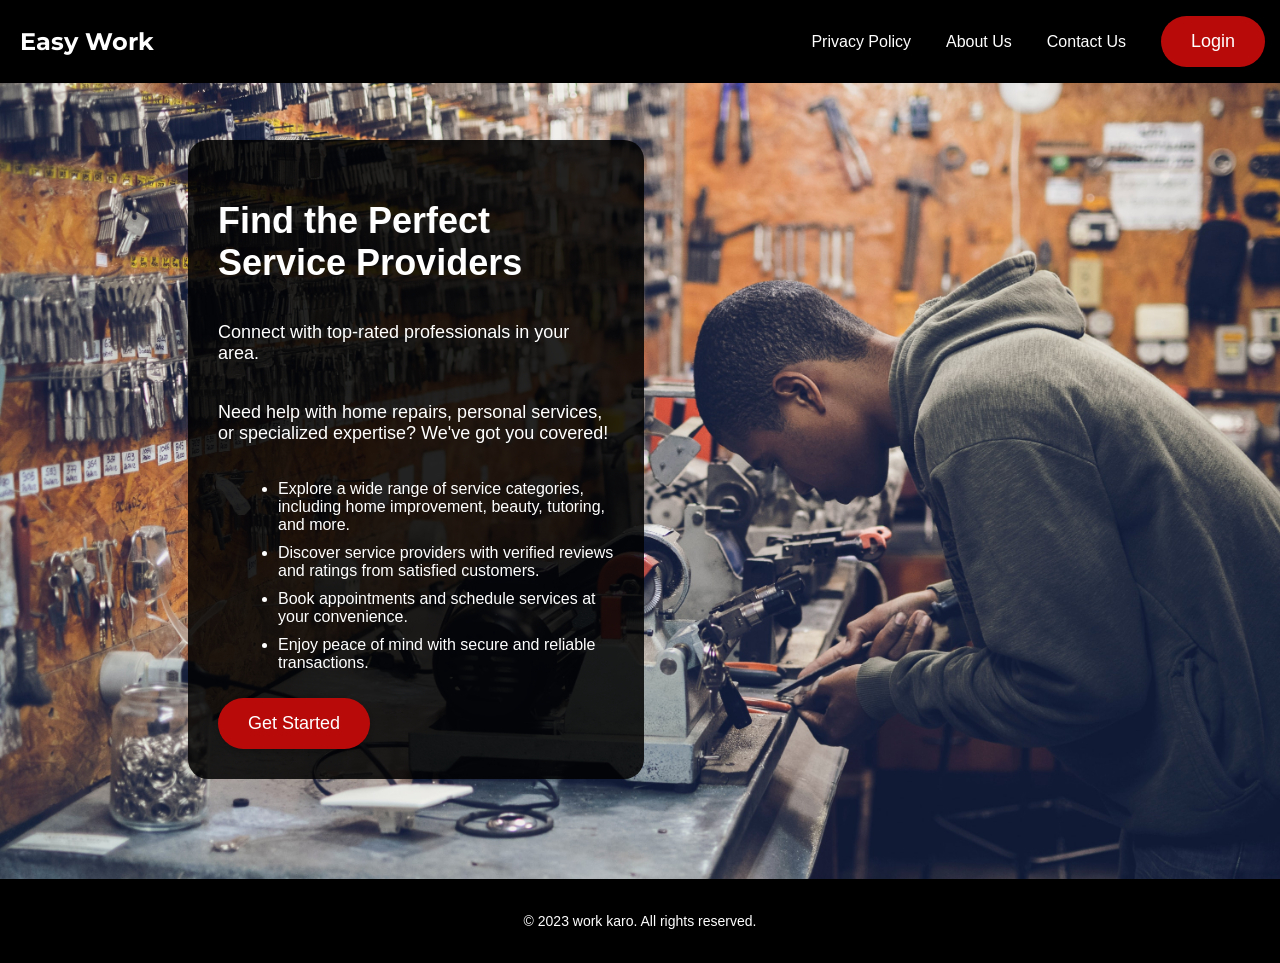
<file: index.html>
<!DOCTYPE html>
<html lang="en">

<head>
  <meta charset="UTF-8">
  <meta name="viewport" content="width=device-width, initial-scale=1.0">
  <title>Service Provider Website</title>
  <link rel="stylesheet" href="style.css">
  <link href="https://fonts.googleapis.com/css2?family=Montserrat:wght@700&display=swap" rel="stylesheet">
</head>
</head>

<body>
  <header>
    <nav>
      <span class="logo">Easy Work</span>
      <ul>
        <li><a href="privacy_policy.html">Privacy Policy</a></li>
        <li><a href="about_us.html">About Us</a></li>
        <li><a href="contact_us.php">Contact Us</a></li>
        <li><a href="login.php" class="login-btn">Login</a></li>
      </ul>
    </nav>
    
  </header>

  <section class="hero">
    <div class="container" style="margin-right: 35%;">
      <div class="hero-content">
        <h1>Find the Perfect Service Providers</h1>
        <p>Connect with top-rated professionals in your area.</p>
        <p>Need help with home repairs, personal services, or specialized expertise? We've got you covered!</p>
        <ul>
          <li>Explore a wide range of service categories, including home improvement, beauty, tutoring, and more.</li>
          <li>Discover service providers with verified reviews and ratings from satisfied customers.</li>
          <li>Book appointments and schedule services at your convenience.</li>
          <li>Enjoy peace of mind with secure and reliable transactions.</li>
        </ul>
        <a href="signup.php" class="get-started-btn">Get Started</a>
      </div>
    </div>
  </section>

  <footer>
    <p>&copy; 2023 work karo. All rights reserved.</p>
  </footer>

  <script src="script.js"></script>
</body>

</html>
</file>
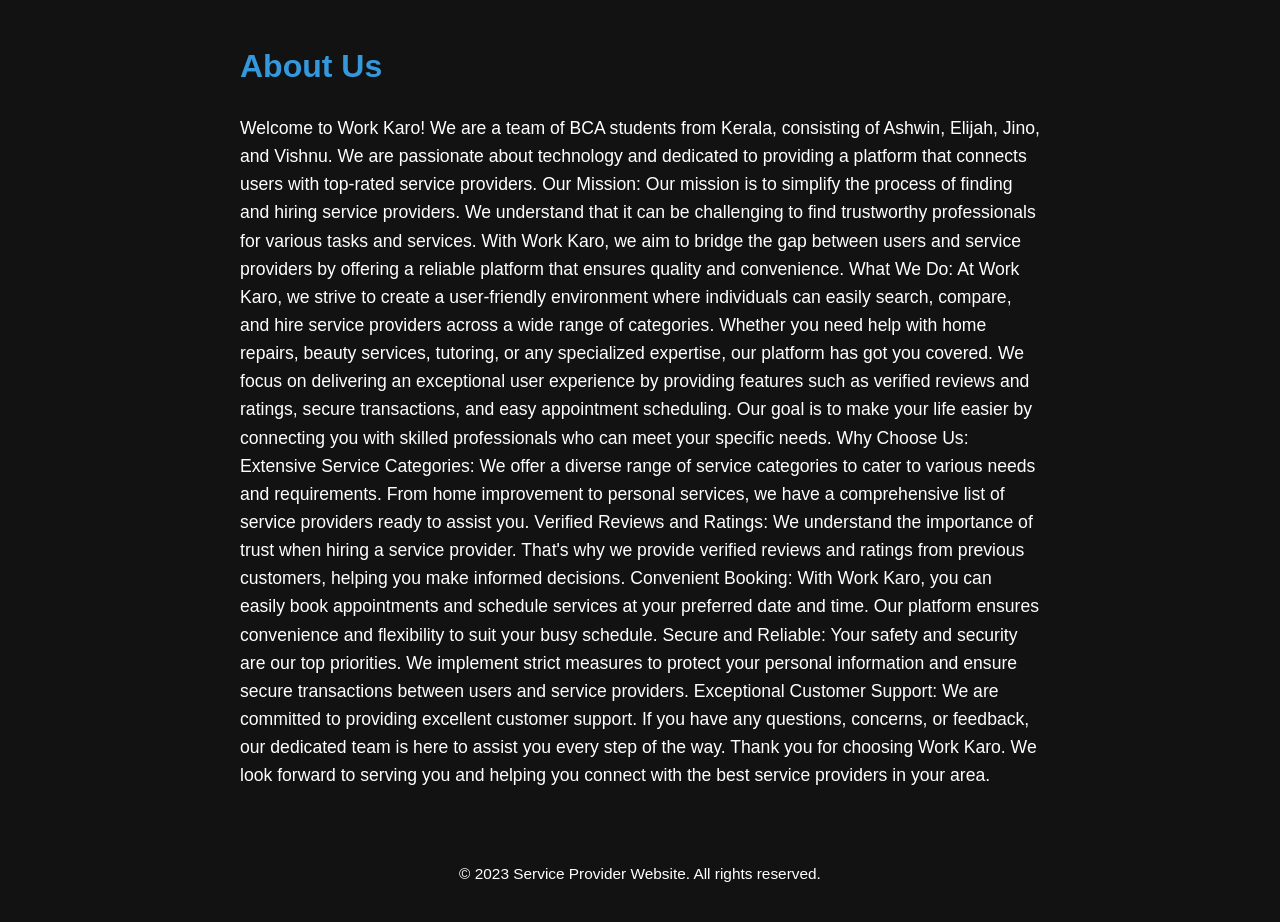
<file: about_us.html>
<!DOCTYPE html>
<html lang="en">

<head>
  <meta charset="UTF-8">
  <meta name="viewport" content="width=device-width, initial-scale=1.0">
  <title>About Us</title>
  <style>
    body {
      background-color: #121212;
      color: #ffffff;
      font-family: 'Segoe UI', Tahoma, Geneva, Verdana, sans-serif;
      line-height: 1.6;
      margin: 0;
      padding: 0;
    }

    .content {
      background-color: #121212;
      color: #ffffff;
      padding: 20px;
      max-width: 800px;
      margin: 0 auto;
    }

    h1 {
      color: #3498db;
      font-size: 2em;
    }

    p {
      font-size: 1.1em;
      line-height: 1.6;
    }

    footer {
      background-color: #121212;
      padding: 20px;
      text-align: center;
      font-size: 14px;
      color: #ffffff;
    }
  </style>
</head>

<body>
  <div class="content">
    <h1>About Us</h1>
    <p>
      Welcome to Work Karo! We are a team of BCA students from Kerala, consisting of Ashwin, Elijah, Jino, and Vishnu. We are passionate about technology and dedicated to providing a platform that connects users with top-rated service providers.

      Our Mission:
      Our mission is to simplify the process of finding and hiring service providers. We understand that it can be challenging to find trustworthy professionals for various tasks and services. With Work Karo, we aim to bridge the gap between users and service providers by offering a reliable platform that ensures quality and convenience.
      
      What We Do:
      At Work Karo, we strive to create a user-friendly environment where individuals can easily search, compare, and hire service providers across a wide range of categories. Whether you need help with home repairs, beauty services, tutoring, or any specialized expertise, our platform has got you covered.
      
      We focus on delivering an exceptional user experience by providing features such as verified reviews and ratings, secure transactions, and easy appointment scheduling. Our goal is to make your life easier by connecting you with skilled professionals who can meet your specific needs.
      
      Why Choose Us:
      
      Extensive Service Categories: We offer a diverse range of service categories to cater to various needs and requirements. From home improvement to personal services, we have a comprehensive list of service providers ready to assist you.
      
      Verified Reviews and Ratings: We understand the importance of trust when hiring a service provider. That's why we provide verified reviews and ratings from previous customers, helping you make informed decisions.
      
      Convenient Booking: With Work Karo, you can easily book appointments and schedule services at your preferred date and time. Our platform ensures convenience and flexibility to suit your busy schedule.
      
      Secure and Reliable: Your safety and security are our top priorities. We implement strict measures to protect your personal information and ensure secure transactions between users and service providers.
      
      Exceptional Customer Support: We are committed to providing excellent customer support. If you have any questions, concerns, or feedback, our dedicated team is here to assist you every step of the way.
      
      Thank you for choosing Work Karo. We look forward to serving you and helping you connect with the best service providers in your area.
    </p>
  </div>

  <footer>
    <p>&copy; 2023 Service Provider Website. All rights reserved.</p>
  </footer>
</body>

</html>
</file>
<file: style.css>
/* Global Styles */
body {
    font-family: Arial, sans-serif;
    margin: 0;
    padding: 0;
    color: #333333;
  }
  
  .container {
    max-width: 960px;
    margin: 0 auto;
    padding: 20px;
    
  }
  
  /* Header Styles */
  header {
    background-color: #f4f4f4;
    padding: 20px;
  }
  
  nav {
    display: flex;
    justify-content: flex-end;
    align-items: center;
    background-color: #000000;
    color: #ffffff;
    margin: 0;
    padding: 0;
    width: 100%;
    position: absolute;
    top: 0;
    left: 0;
    right: 0;
  }
  
  nav ul {
    list-style-type: none;
    display: flex;
    align-items: center;
    padding: 0;
  }
  
  nav ul li {
    margin-right: 15px;
    margin-left: 20px;
  }
  
  nav ul li:first-child {
    margin-left: 0;
  }
  
  nav ul li a {
    text-decoration: none;
    color: #ffffff;
  }
  
  .login-btn {
    display: inline-block;
    background-color: #b90a0a;
    color: #ffffff;
    font-size: 18px;
    padding: 15px 30px;
    border-radius: 50px;
    text-decoration: none;
    transition: background-color 0.3s ease;
    box-shadow: 0px 2px 5px rgba(0, 0, 0, 0.2);
    cursor: pointer;
  }
  
  .login-btn:hover {
    background-color: #ce2626;
  }
  
  .login-btn:active {
    transform: translateY(2px);
    box-shadow: 0px 1px 3px rgba(0, 0, 0, 0.2);
  }
  
  /* Hero Section Styles */
  .hero {
    background-image: url('bg.jpg');
    background-size: cover;
    background-position: center;
    color: #ffffff;
    padding: 100px 0;
  }
  
  .hero-content {
    display: flex;
    flex-direction: column;
    justify-content: center;
    align-items: flex-start;
    width: 50%;
    margin: 0 auto;
    background-color: rgba(0, 0, 0, 0.85);
    border-radius: 20px;
    padding: 30px;
    opacity: 0;
    animation: fade-in 1s ease-in-out forwards;
  }
  
  @keyframes fade-in {
    0% {
      opacity: 0;
      transform: translateY(20px);
    }
    100% {
      opacity: 1;
      transform: translateY(0);
    }
  }
  
  .hero h1 {
    font-size: 36px;
    margin-bottom: 20px;
    color: #ffffff;
  }
  
  .hero p {
    font-size: 18px;
    margin-bottom: 20px;
    color: #ffffff;
  }
  
  .hero ul {
    list-style-type: disc;
    text-align: left;
    margin-left: 20px;
    color: #ffffff;
  }
  
  .hero ul li {
    margin-bottom: 10px;
  }
  
  .get-started-btn {
    display: inline-block;
    background-color: #b90a0a;
    color: #ffffff;
    font-size: 18px;
    padding: 15px 30px;
    border-radius: 50px;
    text-decoration: none;
    transition: background-color 0.3s ease;
    box-shadow: 0px 2px 5px rgba(0, 0, 0, 0.2);
    cursor: pointer;
   
  }
  
  .get-started-btn:hover {
    background-color: #ce2626;
  }
  
  .get-started-btn:active {
    transform: translateY(2px);
    box-shadow: 0px 1px 3px rgba(0, 0, 0, 0.2);
  }
  
  /* Footer Styles */
  footer {
    background-color: black;
    padding: 20px;
    text-align: center;
    font-size: 14px;
    color: #ffffff;
  }
  .get-started-btn:hover,
  .login-btn:hover {
    transform: scale(1.1);
  }
  
  .get-started-btn,
  .login-btn {
    transition: transform 0.3s ease;
  }
  .logo {
    font-family: 'Montserrat', sans-serif;
    font-size: 24px;
    font-weight: bold;
    color: #ffffff;
    margin-right: auto;
    margin-left: 20px;
  }
  .contact-form {
    background-color: #000000;
    color: #ffffff;
    padding: 50px 0;
  }
  
  .container {
    max-width: 960px;
    margin: 0 auto;
    padding: 0 20px;
  }
  
  h2 {
    font-size: 36px;
    margin-bottom: 20px;
  }
  
  .form-group {
    margin-bottom: 20px;
  }
  
  label {
    display: block;
    font-size: 18px;
    margin-bottom: 10px;
  }
  
  input,
  textarea {
    width: 100%;
    padding: 10px;
    font-size: 16px;
    border: 1px solid #ffffff;
    background-color: transparent;
    color: #ffffff;
  }
  
  button[type="submit"] {
    display: inline-block;
    background-color: #ff6b6b;
    color: #ffffff;
    font-size: 18px;
    padding: 15px 30px;
    border: none;
    border-radius: 50px;
    text-decoration: none;
    transition: background-color 0.3s ease;
    box-shadow: 0px 2px 5px rgba(0, 0, 0, 0.2);
    cursor: pointer;
  }
  
  button[type="submit"]:hover {
    background-color: #ff4f4f;
  }
  
  button[type="submit"]:active {
    transform: translateY(2px);
    box-shadow: 0px 1px 3px rgba(0, 0, 0, 0.2);
  }
  
  .contact_body{
    background-color: #000000;
  }
  .success-message {
    color: #00ff00; /* Green color for success message */
  }
  
  .error-message {
    color: #ff0000; /* Red color for error message */
  }
  .success-message,
  .error-message {
    color: #00ff00; /* Green color for success message */
    text-align: center;
  }
  
  
  /* Global Styles */
  body {
    font-family: Arial, sans-serif;
    margin: 0;
    padding: 0;
    color: #333333;
  }
  
  .container {
    max-width: 960px;
    margin: 0 auto;
    padding: 20px;
    
  }
  
  /* Header Styles */
  header {
    background-color: #f4f4f4;
    padding: 20px;
  }
  
  nav {
    display: flex;
    justify-content: flex-end;
    align-items: center;
    background-color: #000000;
    color: #ffffff;
    margin: 0;
    padding: 0;
    width: 100%;
    position: absolute;
    top: 0;
    left: 0;
    right: 0;
  }
  
  nav ul {
    list-style-type: none;
    display: flex;
    align-items: center;
    padding: 0;
  }
  
  nav ul li {
    margin-right: 15px;
    margin-left: 20px;
  }
  
  nav ul li:first-child {
    margin-left: 0;
  }
  
  nav ul li a {
    text-decoration: none;
    color: #ffffff;
  }
  
  .login-btn {
    display: inline-block;
    background-color: #b90a0a;
    color: #ffffff;
    font-size: 18px;
    padding: 15px 30px;
    border-radius: 50px;
    text-decoration: none;
    transition: background-color 0.3s ease;
    box-shadow: 0px 2px 5px rgba(0, 0, 0, 0.2);
    cursor: pointer;
  }
  
  .login-btn:hover {
    background-color: #ce2626;
  }
  
  .login-btn:active {
    transform: translateY(2px);
    box-shadow: 0px 1px 3px rgba(0, 0, 0, 0.2);
  }
  
  /* Hero Section Styles */
  .hero {
    background-image: url('bg.jpg');
    background-size: cover;
    background-position: center;
    color: #ffffff;
    padding: 100px 0;
  }
  
  .hero-content {
    display: flex;
    flex-direction: column;
    justify-content: center;
    align-items: flex-start;
    width: 50%;
    margin: 0 auto;
    background-color: rgba(0, 0, 0, 0.85);
    border-radius: 20px;
    padding: 30px;
    opacity: 0;
    animation: fade-in 1s ease-in-out forwards;
  }
  
  @keyframes fade-in {
    0% {
      opacity: 0;
      transform: translateY(20px);
    }
    100% {
      opacity: 1;
      transform: translateY(0);
    }
  }
  
  .hero h1 {
    font-size: 36px;
    margin-bottom: 20px;
    color: #ffffff;
  }
  
  .hero p {
    font-size: 18px;
    margin-bottom: 20px;
    color: #ffffff;
  }
  
  .hero ul {
    list-style-type: disc;
    text-align: left;
    margin-left: 20px;
    color: #ffffff;
  }
  
  .hero ul li {
    margin-bottom: 10px;
  }
  
  .get-started-btn {
    display: inline-block;
    background-color: #b90a0a;
    color: #ffffff;
    font-size: 18px;
    padding: 15px 30px;
    border-radius: 50px;
    text-decoration: none;
    transition: background-color 0.3s ease;
    box-shadow: 0px 2px 5px rgba(0, 0, 0, 0.2);
    cursor: pointer;
   
  }
  
  .get-started-btn:hover {
    background-color: #ce2626;
  }
  
  .get-started-btn:active {
    transform: translateY(2px);
    box-shadow: 0px 1px 3px rgba(0, 0, 0, 0.2);
  }
  
  /* Footer Styles */
  footer {
    background-color: black;
    padding: 20px;
    text-align: center;
    font-size: 14px;
    color: #ffffff;
  }
  .get-started-btn:hover,
  .login-btn:hover {
    transform: scale(1.1);
  }
  
  .get-started-btn,
  .login-btn {
    transition: transform 0.3s ease;
  }
  .logo {
    font-family: 'Montserrat', sans-serif;
    font-size: 24px;
    font-weight: bold;
    color: #ffffff;
    margin-right: auto;
    margin-left: 20px;
  }
  .contact-form {
    background-color: #000000;
    color: #ffffff;
    padding: 50px 0;
  }
  
  .container {
    max-width: 960px;
    margin: 0 auto;
    padding: 0 20px;
  }
  
  h2 {
    font-size: 36px;
    margin-bottom: 20px;
  }
  
  .form-group {
    margin-bottom: 20px;
  }
  
  label {
    display: block;
    font-size: 18px;
    margin-bottom: 10px;
  }
  
  input,
  textarea {
    width: 100%;
    padding: 10px;
    font-size: 16px;
    border: 1px solid #ffffff;
    background-color: transparent;
    color: #ffffff;
  }
  
  button[type="submit"] {
    display: inline-block;
    background-color: #ff6b6b;
    color: #ffffff;
    font-size: 18px;
    padding: 15px 30px;
    border: none;
    border-radius: 50px;
    text-decoration: none;
    transition: background-color 0.3s ease;
    box-shadow: 0px 2px 5px rgba(0, 0, 0, 0.2);
    cursor: pointer;
  }
  
  button[type="submit"]:hover {
    background-color: #ff4f4f;
  }
  
  button[type="submit"]:active {
    transform: translateY(2px);
    box-shadow: 0px 1px 3px rgba(0, 0, 0, 0.2);
  }
  
  .contact_body{
    background-color: #000000;
  }
  .success-message {
    color: #00ff00; /* Green color for success message */
  }
  
  .error-message {
    color: #ff0000; /* Red color for error message */
  }
  .success-message,
  .error-message {
    color: #00ff00; /* Green color for success message */
    text-align: center;
  }
</file>
